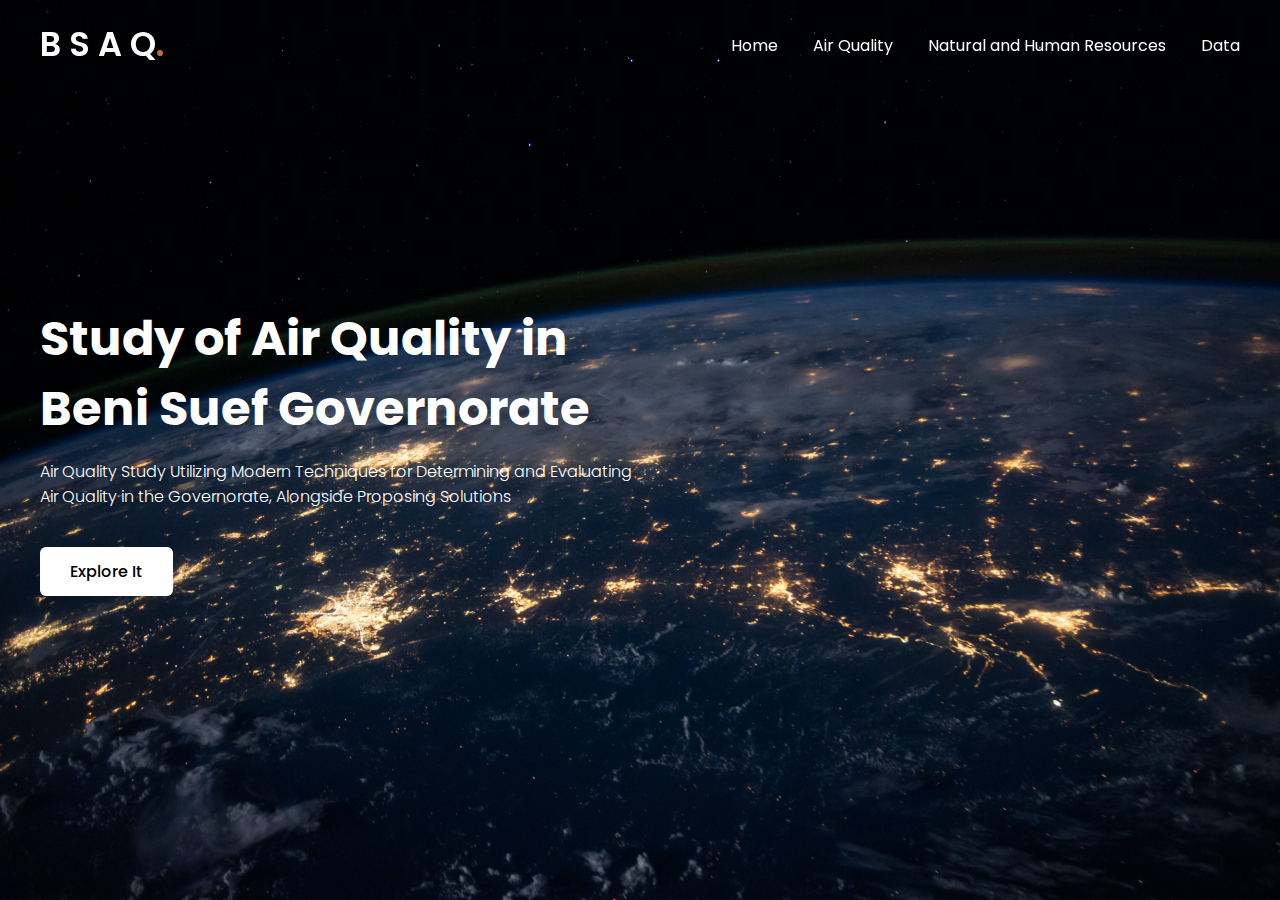
<file: index.html>
<!DOCTYPE html>
<!-- Coding By CodingNepal - www.codingnepalweb.com -->
<html lang="en">
  <head>
    <meta charset="UTF-8">
    <meta name="viewport" content="width=device-width, initial-scale=1.0">
    <title>"Study of Air Quality in Beni Suef Governorate"</title>
    <link rel="stylesheet" href="style.css">
    <!-- Google Fonts Links For Icon -->
    <link rel="stylesheet" href="https://fonts.googleapis.com/css2?family=Material+Symbols+Outlined:opsz,wght,FILL,GRAD@24,400,0,0">
  </head>
  <body>
    <header>
      <nav class="navbar">
        <a class="logo" href="#">B S A Q<span>.</span></a>
        <ul class="menu-links">
          <span id="close-menu-btn" class="material-symbols-outlined">close</span>
          <li><a href="#">Home</a></li>
          <li><a href="products.html">Air Quality</a></li>
          <li><a href="Natural.html">Natural and Human Resources</a></li>
          <li><a href="data.html">Data</a></li>
        </ul>
        <span id="hamburger-btn" class="material-symbols-outlined">menu</span>
      </nav>
    </header>

    <section class="hero-section">
      <div class="content">
        <h2>Study of Air Quality in Beni Suef Governorate</h2>
        <p>

          Air Quality Study Utilizing Modern Techniques for Determining and Evaluating Air Quality in the Governorate, Alongside Proposing Solutions
        </p>
        <button type="button"  onclick="location.href='products.html'">Explore It </button>
        
      </div>
    </section>



    <script>
      const header = document.querySelector("header");
      const hamburgerBtn = document.querySelector("#hamburger-btn");
      const closeMenuBtn = document.querySelector("#close-menu-btn");

      // Toggle mobile menu on hamburger button click
      hamburgerBtn.addEventListener("click", () => header.classList.toggle("show-mobile-menu"));

      // Close mobile menu on close button click
      closeMenuBtn.addEventListener("click", () => hamburgerBtn.click());
    </script>
    
  </body>
</html>
</file>
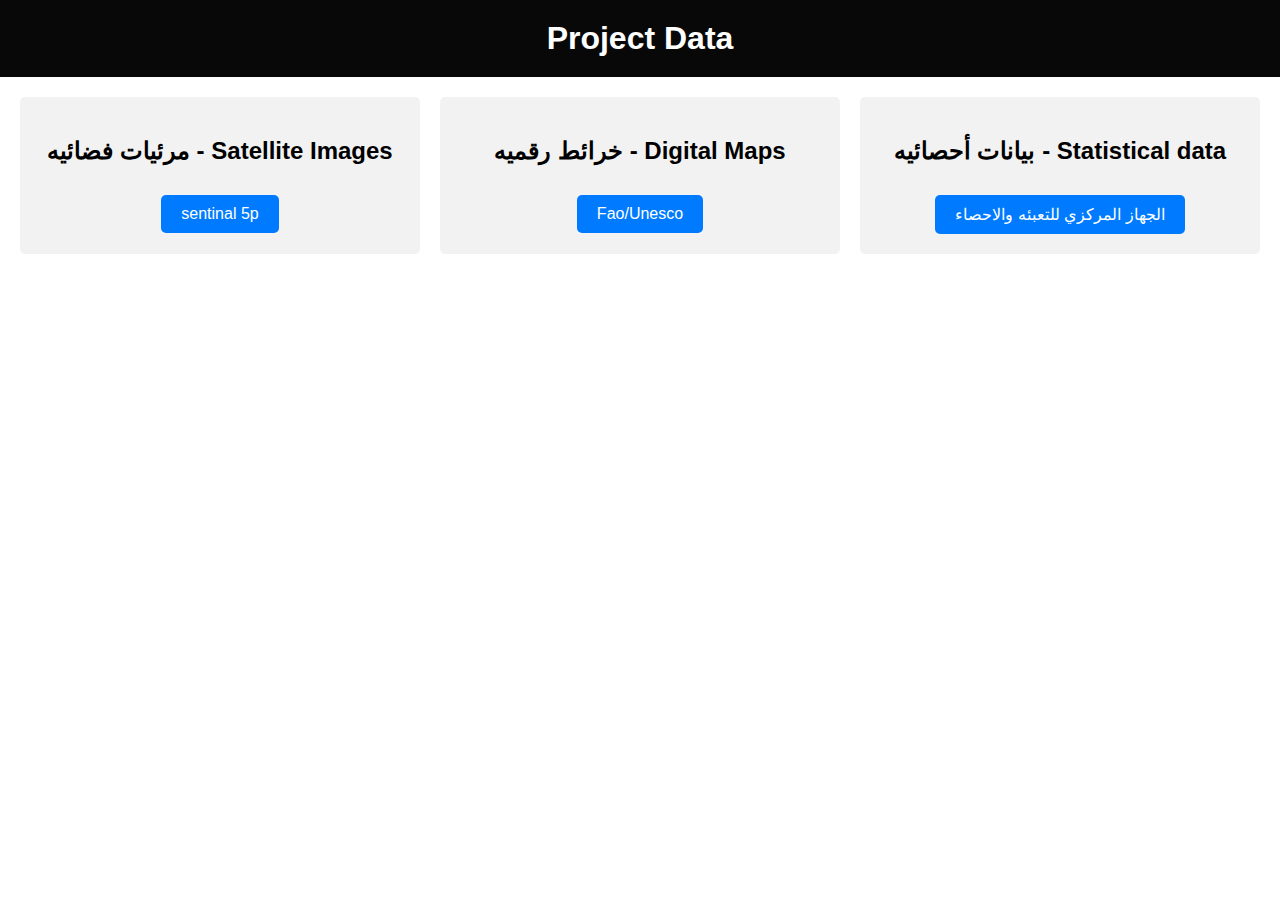
<file: data.html>
<!DOCTYPE html>
<html lang="en">
<head>
    <meta charset="UTF-8">
    <meta name="viewport" content="width=device-width, initial-scale=1.0">
    <title>Project Data</title>
    <link rel="stylesheet" href="styled.css">
</head>
<body>
    <header>
        <h1>Project Data</h1>
    </header>
    <main class="grid-container">
        <div class="grid-item">
            <h2>مرئيات فضائيه - Satellite Images</h2>
            <a href="https://developers.google.com/earth-engine/datasets/catalog/sentinel-5p">sentinal 5p</a>

        </div>
        <div class="grid-item">
            <h2> خرائط رقميه - Digital Maps</h2>
            <a href="https://www.fao.org/soils-portal/data-hub/soil-maps-and-databases/faounesco-soil-map-of-the-world/en/">Fao/Unesco</a>
        </div>
        <div class="grid-item">
            <h2> بيانات أحصائيه - Statistical data</h2>
            <a href="https://www.capmas.gov.eg/Admin/Pages%20Files/202331512347%D8%B9%D8%AF%D8%AF%20%D8%A7%D9%84%D8%B3%D9%83%D8%A7%D9%86%20%D8%B9%D9%84%D9%89%20%D9%85%D8%B3%D8%AA%D9%88%D9%89%20%D8%A7%D9%84%D9%85%D8%B1%D8%A7%D9%83%D8%B2%20%D9%88%D8%A7%D9%84%D8%A7%D9%82%D8%B3%D8%A7%D9%85%20%D9%81%D9%89%201%D9%80%201%D9%80%202023.pdf">الجهاز المركزي للتعبئه والاحصاء</a>
        </div>
       
        <!-- Add more grid items as needed -->
    </main>
</body>
</html>
</file>
<file: style.css>
/* Importing Google font - Poppins */
@import url('https://fonts.googleapis.com/css2?family=Poppins:wght@300;400;500;600;700&display=swap');

* {
  margin: 0;
  padding: 0;
  box-sizing: border-box;
  font-family: 'Poppins', sans-serif;
}

header {
  position: fixed;
  top: 0;
  left: 0;
  width: 100%;
  padding: 20px;
}

header .navbar {
  display: flex;
  align-items: center;
  justify-content: space-between;
  max-width: 1200px;
  margin: 0 auto;
}

.navbar .logo {
  color: #fff;
  font-weight: 600;
  font-size: 2.1rem;
  text-decoration: none;
}

.navbar .logo span {
  color: #C06B3E;
}

.navbar .menu-links {
  display: flex;
  list-style: none;
  gap: 35px;
}

.navbar a {
  color: #fff;
  text-decoration: none;
  transition: 0.2s ease;
}

.navbar a:hover {
  color: #C06B3E;
}

.hero-section {
  height: 100vh;
  background-image: url("nasa-Q1p7bh3SHj8-unsplash.jpg");
  background-position: center;
  background-size: cover;
  display: flex;
  align-items: center;
  padding: 0 20px;
}

.hero-section .content {
  max-width: 1200px;
  margin: 0 auto;
  width: 100%;
  color: #fff;
}

.hero-section .content h2 {
  font-size: 3rem;
  max-width: 600px;
  line-height: 70px;
}

.hero-section .content p {
  font-weight: 300;
  max-width: 600px;
  margin-top: 15px;
}

.hero-section .content button {
  background: #fff;
  padding: 12px 30px;
  border: none;
  font-size: 1rem;
  border-radius: 6px;
  margin-top: 38px;
  cursor: pointer;
  font-weight: 500;
  transition: 0.2s ease;
}

.hero-section .content button:hover {
  color: #fff;
  background: #C06B3E;
}



#close-menu-btn {
  position: absolute;
  right: 20px;
  top: 20px;
  cursor: pointer;
  display: none;
}

#hamburger-btn {
  color: #fff;
  cursor: pointer;
  display: none;
}

@media (max-width: 768px) {
  header {
    padding: 10px;
  }

  header.show-mobile-menu::before {
    content: "";
    position: fixed;
    left: 0;
    top: 0;
    width: 100%;
    height: 100%;
    backdrop-filter: blur(5px);
  }

  .navbar .logo {
    font-size: 1.7rem;
  }

    
  #hamburger-btn, #close-menu-btn {
    display: block;
  }

  .navbar .menu-links {
    position: fixed;
    top: 0;
    left: -250px;
    width: 250px;
    height: 100vh;
    background: #fff;
    flex-direction: column;
    padding: 70px 40px 0;
    transition: left 0.2s ease;
  }

  header.show-mobile-menu .navbar .menu-links {
    left: 0;
  }

  .navbar a {
    color: #000;
  }

  .hero-section .content {
    text-align: center;
  }

  .hero-section .content :is(h2, p) {
    max-width: 100%;
  }

  .hero-section .content h2 {
    font-size: 2.3rem;
    line-height: 60px;
  }
  
  .hero-section .content button {
    padding: 9px 18px;
  }
}
</file>
<file: styled.css>
body {
    font-family: Arial, sans-serif;
    margin: 0;
    padding: 0;
}

header {
    background-color: #080808;
    color: #fff;
    text-align: center;
    padding: 20px 0;
}

h1 {
    margin: 0;
}

.grid-container {
    display: grid;
    grid-template-columns: repeat(auto-fit, minmax(200px, 1fr));
    gap: 20px;
    padding: 20px;
}

.grid-item {
    background-color: #f2f2f2;
    border-radius: 5px;
    padding: 20px;
    text-align: center;
}

.grid-item img {
    max-width: 100%;
    height: auto;
    display: block;
    margin: 0 auto;
}

.grid-item p {
    margin-top: 10px;
}

.grid-item a {
    display: inline-block;
    padding: 10px 20px;
    background-color: #007bff;
    color: #fff;
    text-decoration: none;
    border-radius: 5px;
    margin-top: 10px;
}
</file>
